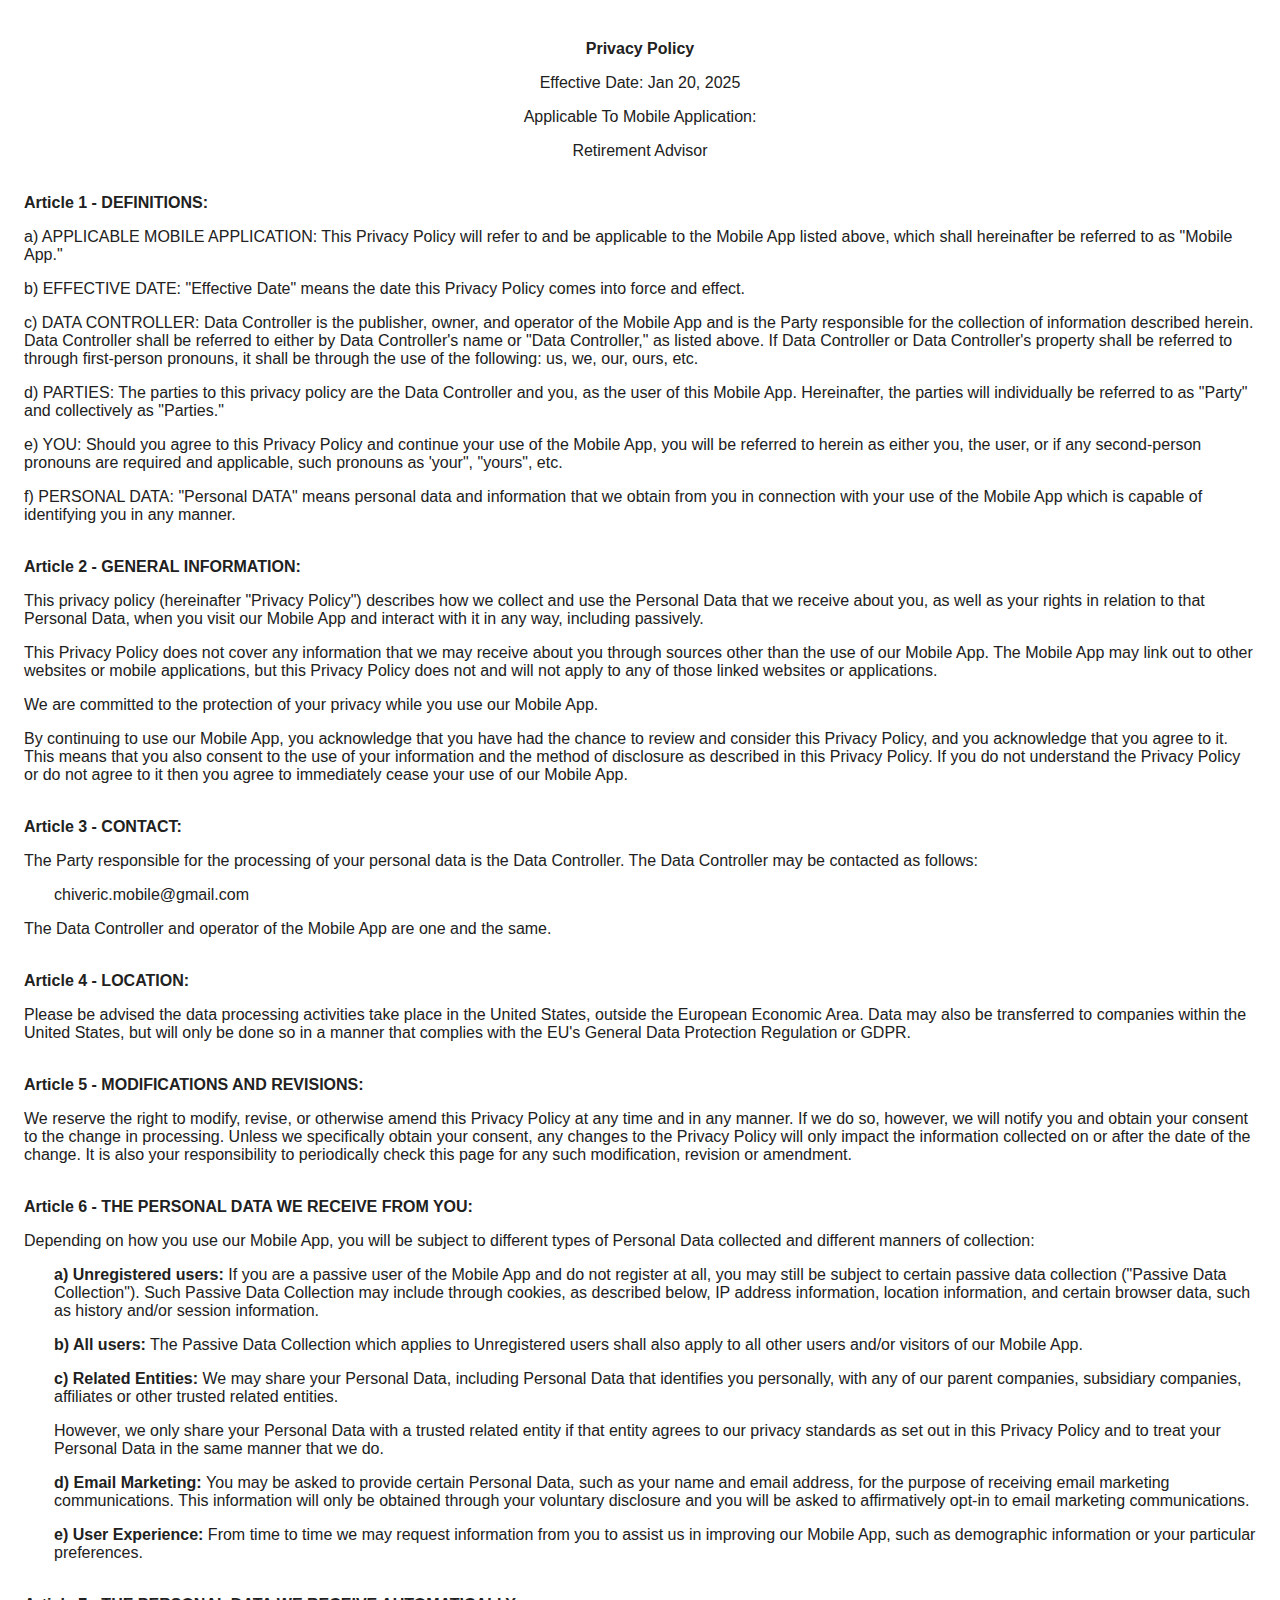
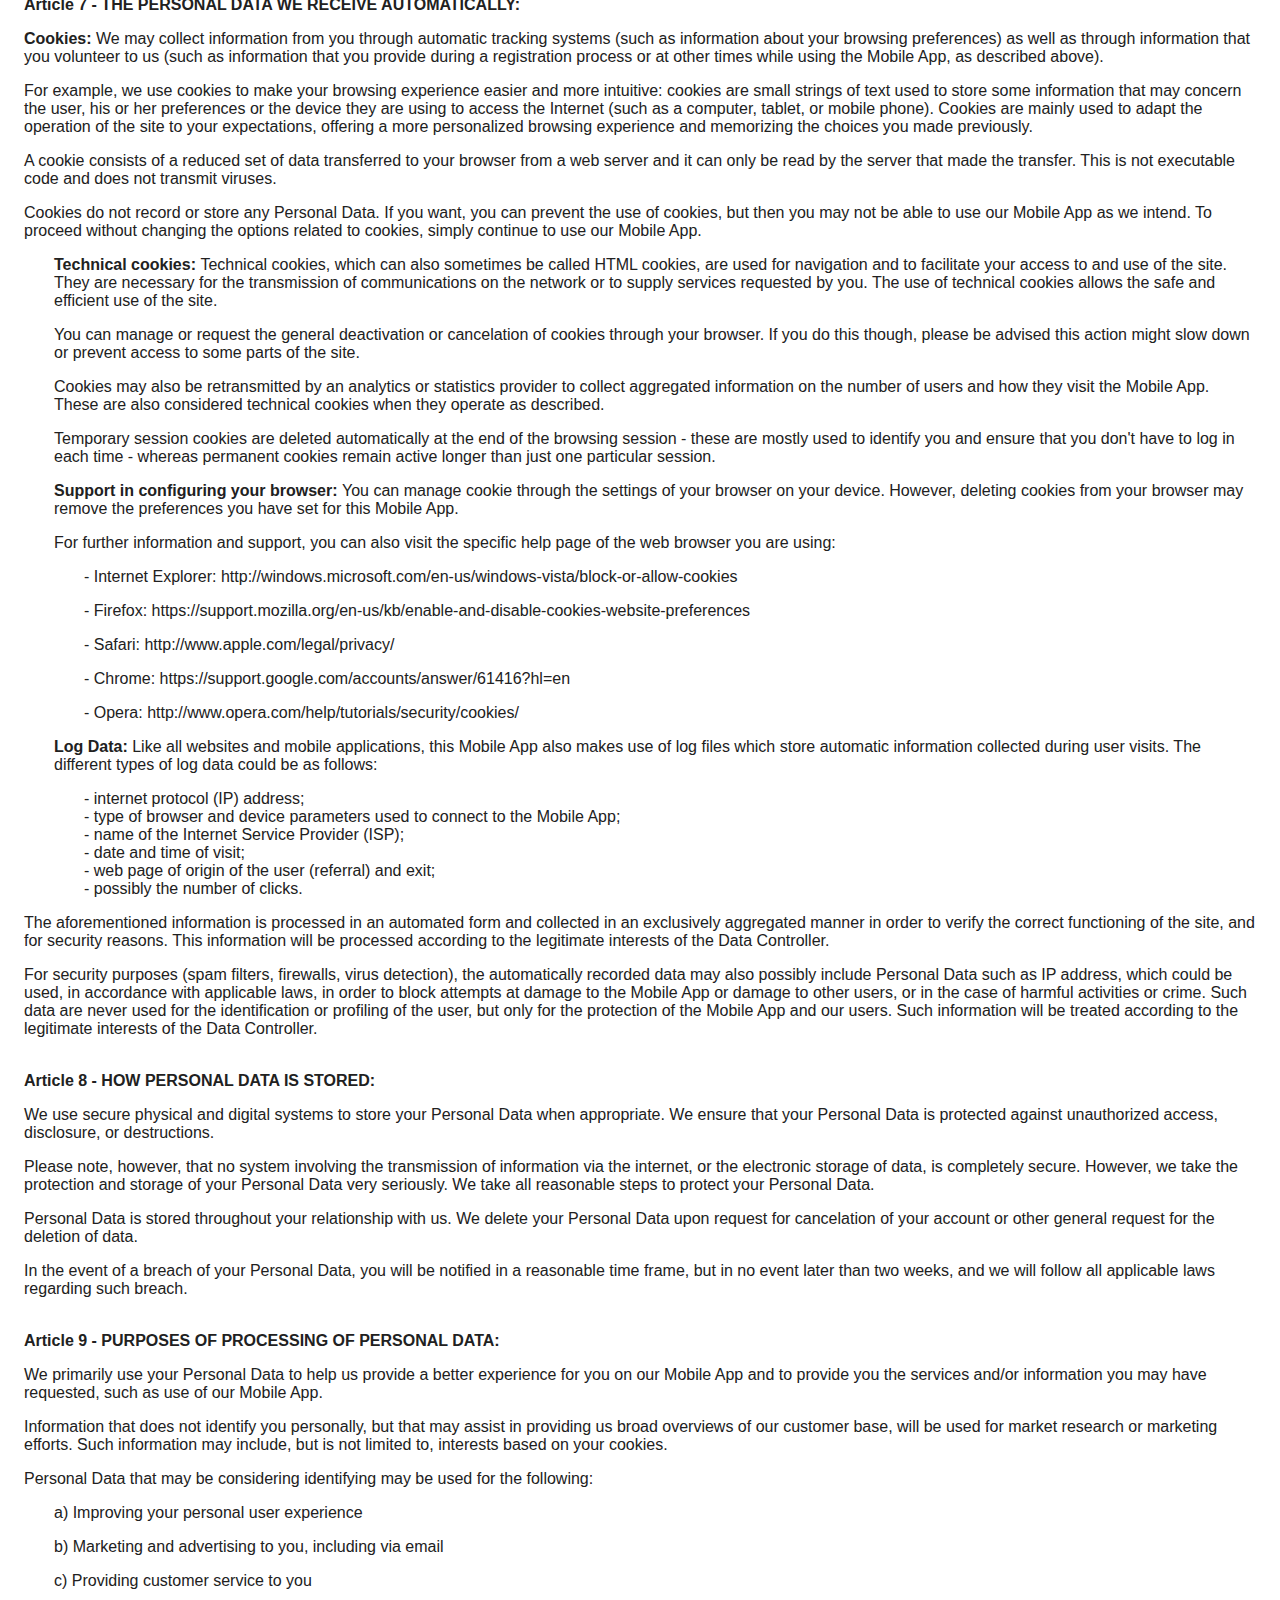
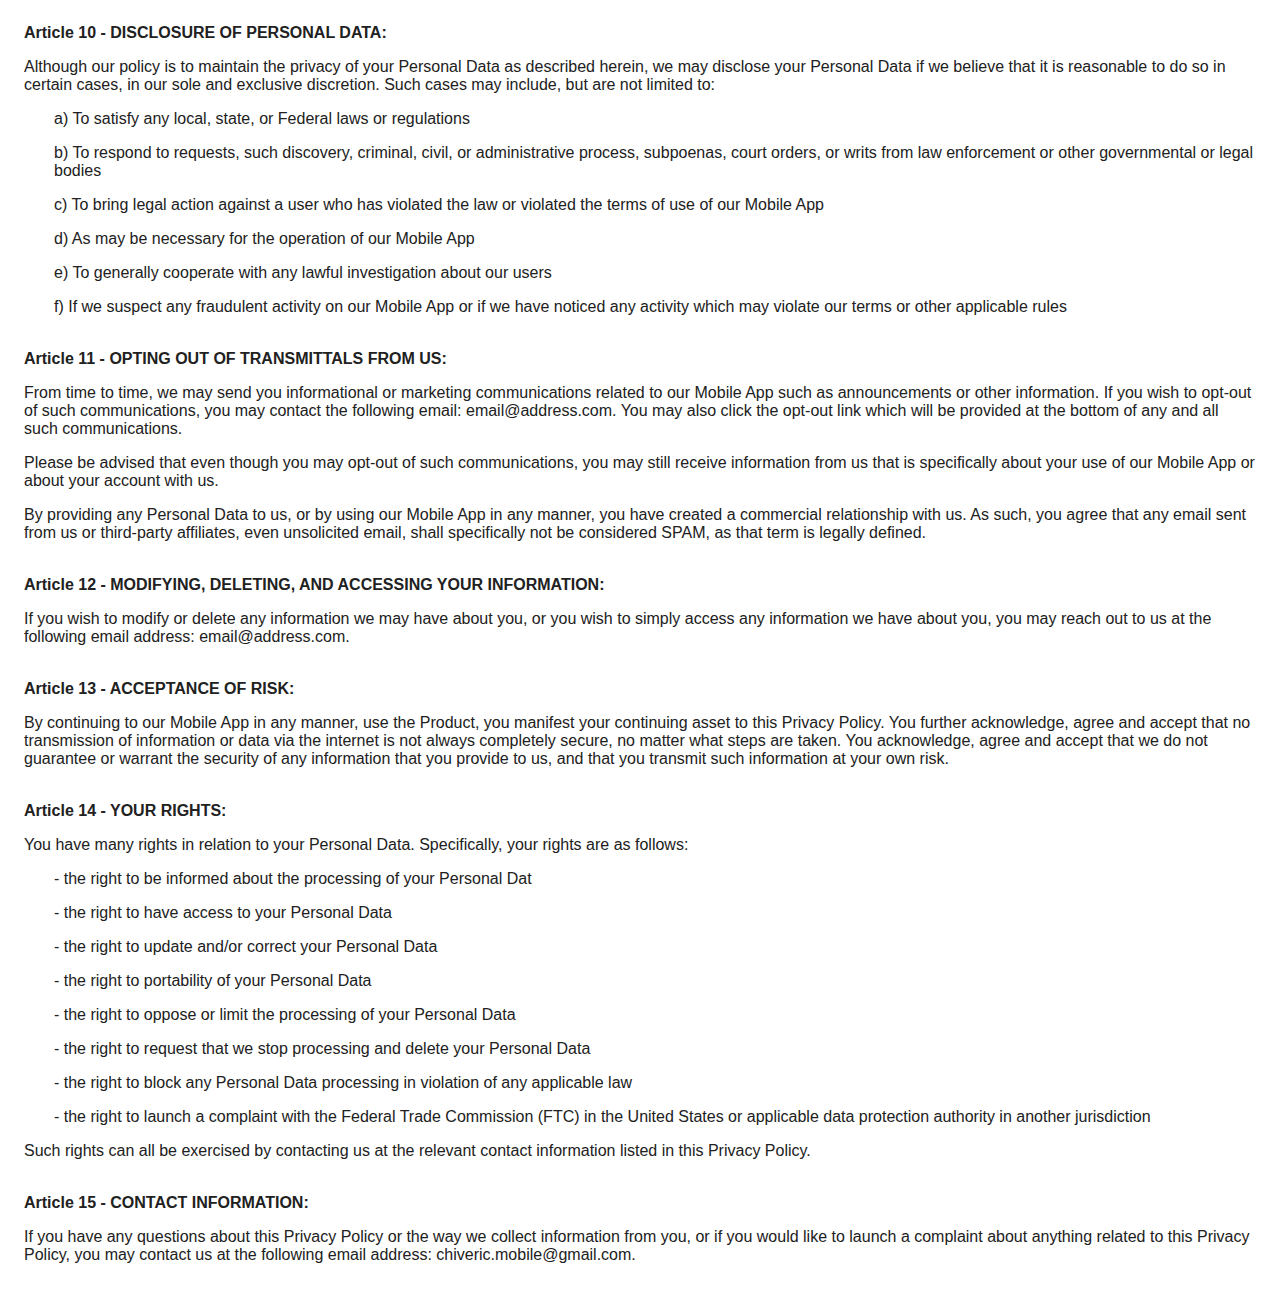
<file: retirement_advisor/privacy_policy.html>
<!DOCTYPE html>
<html lang="en" data-theme="light">

<head>
    <meta charset='utf-8'>
    <meta name='viewport' content='width=device-width'>
    <title>Privacy Policy</title>
    <style>
        html[data-theme='light'] {
          --background-color: white;
          --text-color: #212121;
        }
        html[data-theme='dark'] {
          --background-color: #212121;
          --text-color: white;
        }
        body {
          font-family: 'Helvetica Neue', Helvetica, Arial, sans-serif;
          padding: 1em;
          background: var(--background-color);
          color: var(--text-color);
        }
    </style>
    <script>
        function setMode(mode) {
          document.documentElement.setAttribute("data-theme", mode);
        }
    </script>
</head>

<body>
<p style="text-align: center;"><strong>Privacy Policy</strong></p>
<p style="text-align: center;">Effective Date: <span id="span_id_effective_date">Jan 20, 2025</span>
</p>
<p style="text-align: center;">Applicable To Mobile Application:</p>
<p style="text-align: center;"><span id="span_id_name_of_application">Retirement Advisor</span></p>

<p style="text-align: left;"><strong><br>Article 1 - DEFINITIONS:</strong></p>
<p style="text-align: left;">a) APPLICABLE MOBILE APPLICATION: This Privacy Policy will refer to and
    be applicable to the <span id="span_id_type">Mobile App</span> listed above, which shall
    hereinafter be referred to as "<span id="span_id_type">Mobile App</span>." </p>
<p style="text-align: left;">b) EFFECTIVE DATE: "Effective Date" means the date this Privacy Policy
    comes into force and effect.</p>
<p style="text-align: left;">c) DATA CONTROLLER: Data Controller is the publisher, owner, and
    operator of the <span id="span_id_type">Mobile App</span> and is the Party responsible for the
    collection of information described herein. Data Controller shall be referred to either by Data
    Controller's name or "Data Controller," as listed above. If Data Controller or Data Controller's
    property shall be referred to through first-person pronouns, it shall be through the use of the
    following: us, we, our, ours, etc.</p>
<p style="text-align: left;">d) PARTIES: The parties to this privacy policy are the Data Controller
    and you, as the user of this <span id="span_id_type">Mobile App</span>. Hereinafter, the parties
    will individually be referred to as "Party" and collectively as "Parties."</p>
<p style="text-align: left;">e) YOU: Should you agree to this Privacy Policy and continue your use
    of the <span id="span_id_type">Mobile App</span>, you will be referred to herein as either you,
    the user, or if any second-person pronouns are required and applicable, such pronouns as 'your",
    "yours", etc.</p>
<p style="text-align: left;">f) PERSONAL DATA: "Personal DATA" means personal data and information
    that we obtain from you in connection with your use of the <span
            id="span_id_type">Mobile App</span> which is capable of identifying you in any manner.
</p>

<p style="text-align: left;"><strong><br>Article 2 - GENERAL INFORMATION:</strong></p>
<p style="text-align: left;">This privacy policy (hereinafter "Privacy Policy") describes how we
    collect and use the Personal Data that we receive about you, as well as your rights in relation
    to that Personal Data, when you visit our <span id="span_id_type">Mobile App</span> and interact
    with it in any way, including passively.</p>
<p style="text-align: left;">This Privacy Policy does not cover any information that we may receive
    about you through sources other than the use of our <span id="span_id_type">Mobile App</span>.
    The <span id="span_id_type">Mobile App</span> may link out to other websites or mobile
    applications, but this Privacy Policy does not and will not apply to any of those linked
    websites or applications.</p>
<p style="text-align: left;">We are committed to the protection of your privacy while you use our
    <span id="span_id_type">Mobile App</span>.</p>
<p style="text-align: left;">By continuing to use our <span id="span_id_type">Mobile App</span>, you
    acknowledge that you have had the chance to review and consider this Privacy Policy, and you
    acknowledge that you agree to it. This means that you also consent to the use of your
    information and the method of disclosure as described in this Privacy Policy. If you do not
    understand the Privacy Policy or do not agree to it then you agree to immediately cease your use
    of our <span id="span_id_type">Mobile App</span>.</p>

<p><strong><br>Article 3 - </strong><strong>CONTACT: </strong></p>
<p>The Party responsible for the processing of your personal data is the Data Controller. The Data
    Controller may be contacted as follows:</p>
<p style="padding-left: 30px;"><span id="span_id_data_controller_contact_info">chiveric.mobile@gmail.com</span>
</p>
<p>The Data Controller and operator of the <span id="span_id_type">Mobile App</span> are one and the
    same.</p>

<p><strong><br>Article 4 - LOCATION:</strong></p>
<p>Please be advised the data processing activities take place in the United States, outside the
    European Economic Area. Data may also be transferred to companies within the United States, but
    will only be done so in a manner that complies with the EU's General Data Protection Regulation
    or GDPR.</p>

<p style="text-align: left;"><strong><br>Article 5 - MODIFICATIONS AND REVISIONS:</strong></p>
<p style="text-align: left;">We reserve the right to modify, revise, or otherwise amend this Privacy
    Policy at any time and in any manner. If we do so, however, we will notify you and obtain your
    consent to the change in processing. Unless we specifically obtain your consent, any changes to
    the Privacy Policy will only impact the information collected on or after the date of the
    change. It is also your responsibility to periodically check this page for any such
    modification, revision or amendment.</p>

<p style="text-align: left;"><strong><br>Article 6 - THE PERSONAL DATA WE RECEIVE FROM YOU:</strong>
</p>
<p style="text-align: left;">Depending on how you use our <span id="span_id_type">Mobile App</span>,
    you will be subject to different types of Personal Data collected and different manners of
    collection:</p>

<p style="text-align: left; padding-left: 30px;"><strong>a</strong><strong>)</strong><strong>
    Unregistered users:</strong> If you are a passive user of the <span
        id="span_id_type">Mobile App</span> and do not register at all, you may still be subject to
    certain passive data collection ("Passive Data Collection"). Such Passive Data Collection may
    include through cookies, as described below, IP address information, location information, and
    certain browser data, such as history and/or session information.</p>
<p style="text-align: left; padding-left: 30px;"><strong>b</strong><strong>)</strong><strong> All
    users:</strong> The Passive Data Collection which applies to Unregistered users shall also apply
    to all other users and/or visitors of our <span id="span_id_type">Mobile App</span>.</p>

<p style="padding-left: 30px;"><strong>c</strong><strong>)</strong><strong> Related
    Entities:</strong> We may share your Personal Data, including Personal Data that identifies you
    personally, with any of our parent companies, subsidiary companies, affiliates or other trusted
    related entities.</p>
<p style="padding-left: 30px;">However, we only share your Personal Data with a trusted related
    entity if that entity agrees to our privacy standards as set out in this Privacy Policy and to
    treat your Personal Data in the same manner that we do.</p>
<p style="text-align: left; padding-left: 30px;"><strong>d</strong><strong>)</strong><strong> Email
    Marketing: </strong>You may be asked to provide certain Personal Data, such as your name and
    email address, for the purpose of receiving email marketing communications. This information
    will only be obtained through your voluntary disclosure and you will be asked to affirmatively
    opt-in to email marketing communications.</p>
<p style="text-align: left; padding-left: 30px;"><strong>e</strong><strong>)</strong><strong> User
    Experience: </strong>From time to time we may request information from you to assist us in
    improving our <span id="span_id_type">Mobile App</span>, such as demographic information or your
    particular preferences.</p>

<p><strong><br>Article 7 - THE PERSONAL DATA WE RECEIVE AUTOMATICALLY:</strong></p>
<p><strong>Cookies:</strong> We may collect information from you through automatic tracking systems
    (such as information about your browsing preferences) as well as through information that you
    volunteer to us (such as information that you provide during a registration process or at other
    times while using the <span id="span_id_type">Mobile App</span>, as described above).</p>
<p>For example, we use cookies to make your browsing experience easier and more intuitive: cookies
    are small strings of text used to store some information that may concern the user, his or her
    preferences or the device they are using to access the Internet (such as a computer, tablet, or
    mobile phone). Cookies are mainly used to adapt the operation of the site to your expectations,
    offering a more personalized browsing experience and memorizing the choices you made
    previously.</p>
<p>A cookie consists of a reduced set of data transferred to your browser from a web server and it
    can only be read by the server that made the transfer. This is not executable code and does not
    transmit viruses.</p>
<p>Cookies do not record or store any Personal Data. If you want, you can prevent the use of
    cookies, but then you may not be able to use our <span id="span_id_type">Mobile App</span> as we
    intend. To proceed without changing the options related to cookies, simply continue to use our
    <span id="span_id_type">Mobile App</span>.</p>
<p style="padding-left: 30px;"><strong>Technical cookies: </strong>Technical cookies, which can also
    sometimes be called HTML cookies, are used for navigation and to facilitate your access to and
    use of the site. They are necessary for the transmission of communications on the network or to
    supply services requested by you. The use of technical cookies allows the safe and efficient use
    of the site.</p>
<p style="padding-left: 30px;">You can manage or request the general deactivation or cancelation of
    cookies through your browser. If you do this though, please be advised this action might slow
    down or prevent access to some parts of the site.</p>
<p style="padding-left: 30px;">Cookies may also be retransmitted by an analytics or statistics
    provider to collect aggregated information on the number of users and how they visit the <span
            id="span_id_type">Mobile App</span>. These are also considered technical cookies when
    they operate as described.</p>
<p style="padding-left: 30px;">Temporary session cookies are deleted automatically at the end of the
    browsing session - these are mostly used to identify you and ensure that you don't have to log
    in each time - whereas permanent cookies remain active longer than just one particular
    session.</p>

<p style="padding-left: 30px;"><strong>Support in configuring your browser: </strong>You can manage
    cookie through the settings of your browser on your device. However, deleting cookies from your
    browser may remove the preferences you have set for this <span
            id="span_id_type">Mobile App</span>.</p>
<p style="padding-left: 30px;">For further information and support, you can also visit the specific
    help page of the web browser you are using:</p>
<p style="padding-left: 60px;">- Internet Explorer:
    http://windows.microsoft.com/en-us/windows-vista/block-or-allow-cookies</p>
<p style="padding-left: 60px;">- Firefox:
    https://support.mozilla.org/en-us/kb/enable-and-disable-cookies-website-preferences</p>
<p style="padding-left: 60px;">- Safari: http://www.apple.com/legal/privacy/</p>
<p style="padding-left: 60px;">- Chrome: https://support.google.com/accounts/answer/61416?hl=en</p>
<p style="padding-left: 60px;">- Opera: http://www.opera.com/help/tutorials/security/cookies/</p>
<p style="padding-left: 30px;"><strong>Log Data: </strong>Like all websites and mobile applications,
    this <span id="span_id_type">Mobile App</span> also makes use of log files which store automatic
    information collected during user visits. The different types of log data could be as follows:
</p>
<p style="padding-left: 60px;">- internet protocol (IP) address;<br>- type of browser and device
    parameters used to connect to the <span id="span_id_type">Mobile App</span>;<br>- name of the
    Internet Service Provider (ISP);<br>- date and time of visit;<br>- web page of origin of the
    user (referral) and exit;<br>- possibly the number of clicks.</p>
<p>The aforementioned information is processed in an automated form and collected in an exclusively
    aggregated manner in order to verify the correct functioning of the site, and for security
    reasons. This information will be processed according to the legitimate interests of the Data
    Controller.</p>
<p>For security purposes (spam filters, firewalls, virus detection), the automatically recorded data
    may also possibly include Personal Data such as IP address, which could be used, in accordance
    with applicable laws, in order to block attempts at damage to the <span id="span_id_type">Mobile App</span>
    or damage to other users, or in the case of harmful activities or crime. Such data are never
    used for the identification or profiling of the user, but only for the protection of the <span
            id="span_id_type">Mobile App</span> and our users. Such information will be treated
    according to the legitimate interests of the Data Controller.</p>

<p><strong><br>Article 8 - HOW PERSONAL DATA IS STORED:</strong></p>
<p>We use secure physical and digital systems to store your Personal Data when appropriate. We
    ensure that your Personal Data is protected against unauthorized access, disclosure, or
    destructions.</p>
<p>Please note, however, that no system involving the transmission of information via the internet,
    or the electronic storage of data, is completely secure. However, we take the protection and
    storage of your Personal Data very seriously. We take all reasonable steps to protect your
    Personal Data.</p>

<p>Personal Data is stored throughout your relationship with us. We delete your Personal Data upon
    request for cancelation of your account or other general request for the deletion of data.</p>
<p>In the event of a breach of your Personal Data, you will be notified in a reasonable time frame,
    but in no event later than two weeks, and we will follow all applicable laws regarding such
    breach.</p>

<p><strong><br>Article 9 - PURPOSES OF PROCESSING OF PERSONAL DATA:</strong></p>
<p>We primarily use your Personal Data to help us provide a better experience for you on our <span
        id="span_id_type">Mobile App</span> and to provide you the services and/or information you
    may have requested, such as use of our <span id="span_id_type">Mobile App</span>.</p>
<p>Information that does not identify you personally, but that may assist in providing us broad
    overviews of our customer base, will be used for market research or marketing efforts. Such
    information may include, but is not limited to, interests based on your cookies.</p>
<p>Personal Data that may be considering identifying may be used for the following:</p>
<p style="padding-left: 30px;">a) Improving your personal user experience</p>

<p style="padding-left: 30px;">b) Marketing and advertising to you, including via email</p>

<p style="padding-left: 30px;">c) Providing customer service to you</p>


<p><strong><br>Article 10 - DISCLOSURE OF PERSONAL DATA:</strong></p>
<p>Although our policy is to maintain the privacy of your Personal Data as described herein, we may
    disclose your Personal Data if we believe that it is reasonable to do so in certain cases, in
    our sole and exclusive discretion. Such cases may include, but are not limited to:</p>
<p style="padding-left: 30px;">a) To satisfy any local, state, or Federal laws or regulations</p>
<p style="padding-left: 30px;">b) To respond to requests, such discovery, criminal, civil, or
    administrative process, subpoenas, court orders, or writs from law enforcement or other
    governmental or legal bodies</p>
<p style="padding-left: 30px;">c) To bring legal action against a user who has violated the law or
    violated the terms of use of our <span id="span_id_type">Mobile App</span></p>
<p style="padding-left: 30px;">d) As may be necessary for the operation of our <span
        id="span_id_type">Mobile App</span></p>
<p style="padding-left: 30px;">e) To generally cooperate with any lawful investigation about our
    users</p>
<p style="padding-left: 30px;">f) If we suspect any fraudulent activity on our <span
        id="span_id_type">Mobile App</span> or if we have noticed any activity which may violate our
    terms or other applicable rules</p>


<p><strong><br>Article 11 - OPTING OUT OF TRANSMITTALS FROM US:</strong></p>
<p>From time to time, we may send you informational or marketing communications related to our <span
        id="span_id_type">Mobile App</span> such as announcements or other information. If you wish
    to opt-out of such communications, you may contact the following email: <span
            id="span_id_email_address_for_opt_out">email@address.com</span>. You may also click the
    opt-out link which will be provided at the bottom of any and all such communications.</p>
<p>Please be advised that even though you may opt-out of such communications, you may still receive
    information from us that is specifically about your use of our <span id="span_id_type">Mobile App</span>
    or about your account with us.</p>
<p>By providing any Personal Data to us, or by using our <span id="span_id_type">Mobile App</span>
    in any manner, you have created a commercial relationship with us. As such, you agree that any
    email sent from us or third-party affiliates, even unsolicited email, shall specifically not be
    considered SPAM, as that term is legally defined.</p>
<p><strong><br>Article 12 - MODIFYING, DELETING, AND ACCESSING YOUR INFORMATION:</strong></p>


<p>If you wish to modify or delete any information we may have about you, or you wish to simply
    access any information we have about you, you may reach out to us at the following email
    address: <span id="span_id_email_address_for_customer_modification" class="encours">email@address.com</span>.
</p>
<p><strong><br>Article 13 - <span>ACCEPTANCE OF RISK:</span></strong></p>
<p><span>By continuing to our <span id="span_id_type">Mobile App</span> in any manner, use the Product, you manifest your continuing asset to this Privacy Policy. You further acknowledge, agree and accept that no transmission of information or data via the internet is not always completely secure, no matter what steps are taken. You acknowledge, agree and accept that we do not guarantee or warrant the security of any information that you provide to us, and that you transmit such information at your own risk.</span>
</p>
<p><strong><br>Article 14 - YOUR RIGHTS:</strong></p>
<p>You have many rights in relation to your Personal Data. Specifically, your rights are as
    follows:</p>
<p style="padding-left: 30px;">- the right to be informed about the processing of your Personal
    Dat</p>
<p style="padding-left: 30px;">- the right to have access to your Personal Data</p>
<p style="padding-left: 30px;">- the right to update and/or correct your Personal Data</p>
<p style="padding-left: 30px;">- the right to portability of your Personal Data</p>
<p style="padding-left: 30px;">- the right to oppose or limit the processing of your Personal
    Data</p>
<p style="padding-left: 30px;">- the right to request that we stop processing and delete your
    Personal Data</p>
<p style="padding-left: 30px;">- the right to block any Personal Data processing in violation of any
    applicable law</p>
<p style="padding-left: 30px;">- the right to launch a complaint with the Federal Trade Commission
    (FTC) in the United States or applicable data protection authority in another jurisdiction</p>
<p>Such rights can all be exercised by contacting us at the relevant contact information listed in
    this Privacy Policy.</p>
<p><strong><br>Article 15 - CONTACT INFORMATION:</strong></p>
<p style="text-align: left;">If you have any questions about this Privacy Policy or the way we
    collect information from you, or if you would like to launch a complaint about anything related
    to this Privacy Policy, you may contact us at the following email address: <span
            id="span_id_customer_service_email_address">chiveric.mobile@gmail.com</span>.</p>
</body>

</html>
</file>
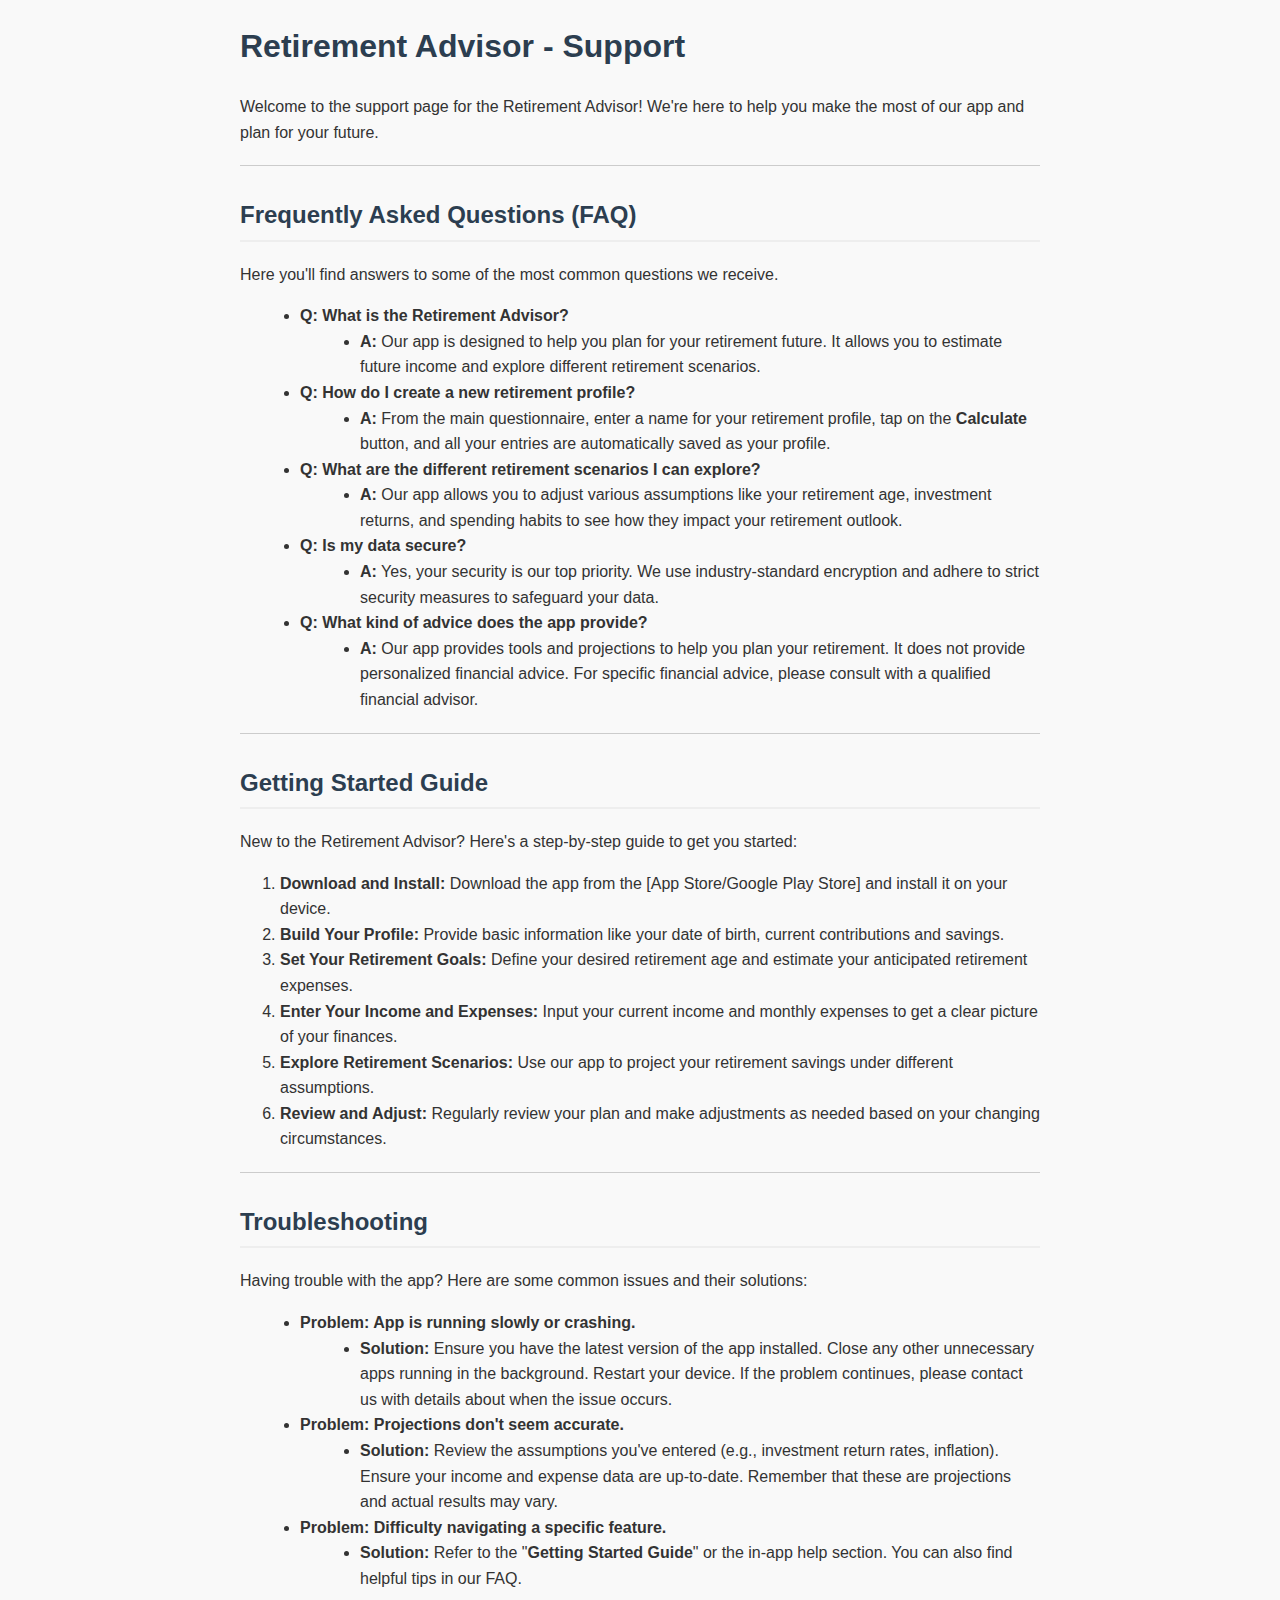
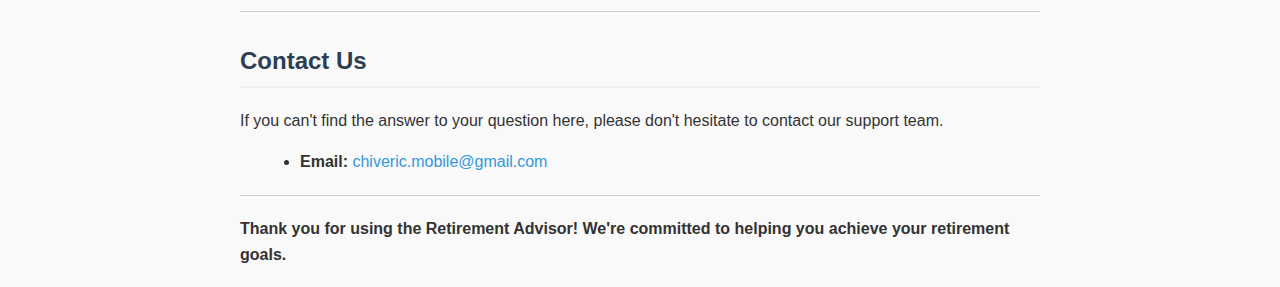
<file: retirement_advisor/support.html>
<!DOCTYPE html>
<html lang="en">
<head>
    <meta charset="UTF-8">
    <meta name="viewport" content="width=device-width, initial-scale=1.0">
    <title>Retirement Advisor - Support</title>
    <style>
        body {
            font-family: Arial, sans-serif;
            line-height: 1.6;
            color: #333;
            max-width: 800px;
            margin: 20px auto;
            padding: 0 15px;
            background-color: #f9f9f9;
        }
        h1, h2 {
            color: #2c3e50;
        }
        h2 {
            border-bottom: 2px solid #eee;
            padding-bottom: 5px;
            margin-top: 30px;
        }
        ul {
            list-style-type: disc;
            margin-left: 20px;
        }
        strong {
            font-weight: bold;
        }
        a {
            color: #3498db;
            text-decoration: none;
        }
        a:hover {
            text-decoration: underline;
        }
        hr {
            border: 0;
            height: 1px;
            background: #ccc;
            margin: 20px 0;
        }
    </style>
</head>
<body>

<h1>Retirement Advisor - Support</h1>

<p>Welcome to the support page for the Retirement Advisor! We're here to help you make the most of our app and plan for your future.</p>

<hr>

<h2>Frequently Asked Questions (FAQ)</h2>

<p>Here you'll find answers to some of the most common questions we receive.</p>

<ul>
    <li><strong>Q: What is the Retirement Advisor?</strong>
        <ul>
            <li><strong>A:</strong> Our app is designed to help you plan for your retirement future. It allows you to estimate future income and explore different retirement scenarios.</li>
        </ul>
    </li>
    <li><strong>Q: How do I create a new retirement profile?</strong>
        <ul>
            <li><strong>A:</strong> From the main questionnaire, enter a name for your retirement profile, tap on the <strong>Calculate</strong> button, and all your entries are automatically saved as your profile.</li>
        </ul>
    </li>
    <li><strong>Q: What are the different retirement scenarios I can explore?</strong>
        <ul>
            <li><strong>A:</strong> Our app allows you to adjust various assumptions like your retirement age, investment returns, and spending habits to see how they impact your retirement outlook.</li>
        </ul>
    </li>
    <li><strong>Q: Is my data secure?</strong>
        <ul>
            <li><strong>A:</strong> Yes, your security is our top priority. We use industry-standard encryption and adhere to strict security measures to safeguard your data.</li>
        </ul>
    </li>
    <li><strong>Q: What kind of advice does the app provide?</strong>
        <ul>
            <li><strong>A:</strong> Our app provides tools and projections to help you plan your retirement. It does not provide personalized financial advice. For specific financial advice, please consult with a qualified financial advisor.</li>
        </ul>
    </li>
</ul>

<hr>

<h2>Getting Started Guide</h2>

<p>New to the Retirement Advisor? Here's a step-by-step guide to get you started:</p>

<ol>
    <li><strong>Download and Install:</strong> Download the app from the [App Store/Google Play Store] and install it on your device.</li>
    <li><strong>Build Your Profile:</strong> Provide basic information like your date of birth, current contributions and savings.</li>
    <li><strong>Set Your Retirement Goals:</strong> Define your desired retirement age and estimate your anticipated retirement expenses.</li>
    <li><strong>Enter Your Income and Expenses:</strong> Input your current income and monthly expenses to get a clear picture of your finances.</li>
    <li><strong>Explore Retirement Scenarios:</strong> Use our app to project your retirement savings under different assumptions.</li>
    <li><strong>Review and Adjust:</strong> Regularly review your plan and make adjustments as needed based on your changing circumstances.</li>
</ol>

<hr>

<h2>Troubleshooting</h2>

<p>Having trouble with the app? Here are some common issues and their solutions:</p>

<ul>
    <li><strong>Problem: App is running slowly or crashing.</strong>
        <ul>
            <li><strong>Solution:</strong> Ensure you have the latest version of the app installed. Close any other unnecessary apps running in the background. Restart your device. If the problem continues, please contact us with details about when the issue occurs.</li>
        </ul>
    </li>
    <li><strong>Problem: Projections don't seem accurate.</strong>
        <ul>
            <li><strong>Solution:</strong> Review the assumptions you've entered (e.g., investment return rates, inflation). Ensure your income and expense data are up-to-date. Remember that these are projections and actual results may vary.</li>
        </ul>
    </li>
    <li><strong>Problem: Difficulty navigating a specific feature.</strong>
        <ul>
            <li><strong>Solution:</strong> Refer to the "<strong>Getting Started Guide</strong>" or the in-app help section. You can also find helpful tips in our FAQ.</li>
        </ul>
    </li>
</ul>

<hr>

<h2>Contact Us</h2>

<p>If you can't find the answer to your question here, please don't hesitate to contact our support team.</p>

<ul>
    <li><strong>Email:</strong> <a href="mailto:chiveric.mobile@gmail.com">chiveric.mobile@gmail.com</a></li>
</ul>

<hr>

<p><strong>Thank you for using the Retirement Advisor! We're committed to helping you achieve your retirement goals.</strong></p>

</body>
</html>
</file>
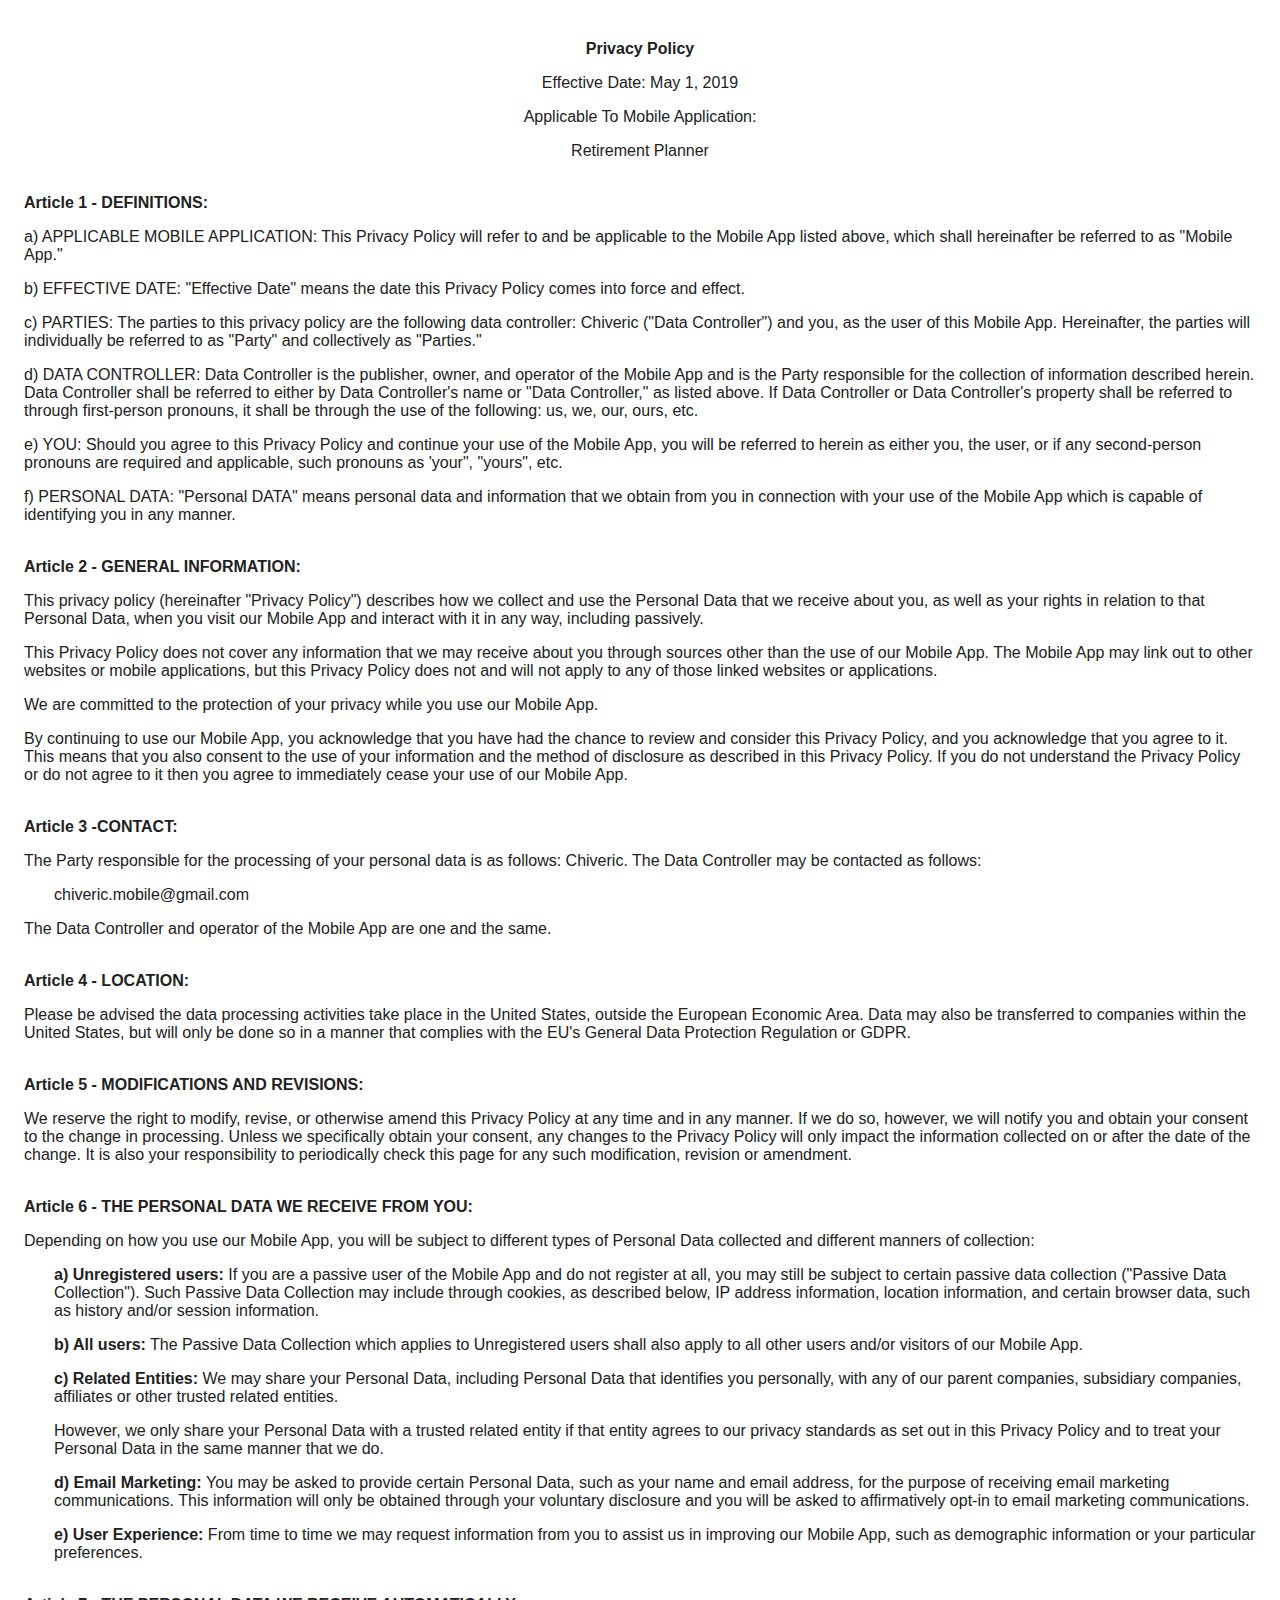
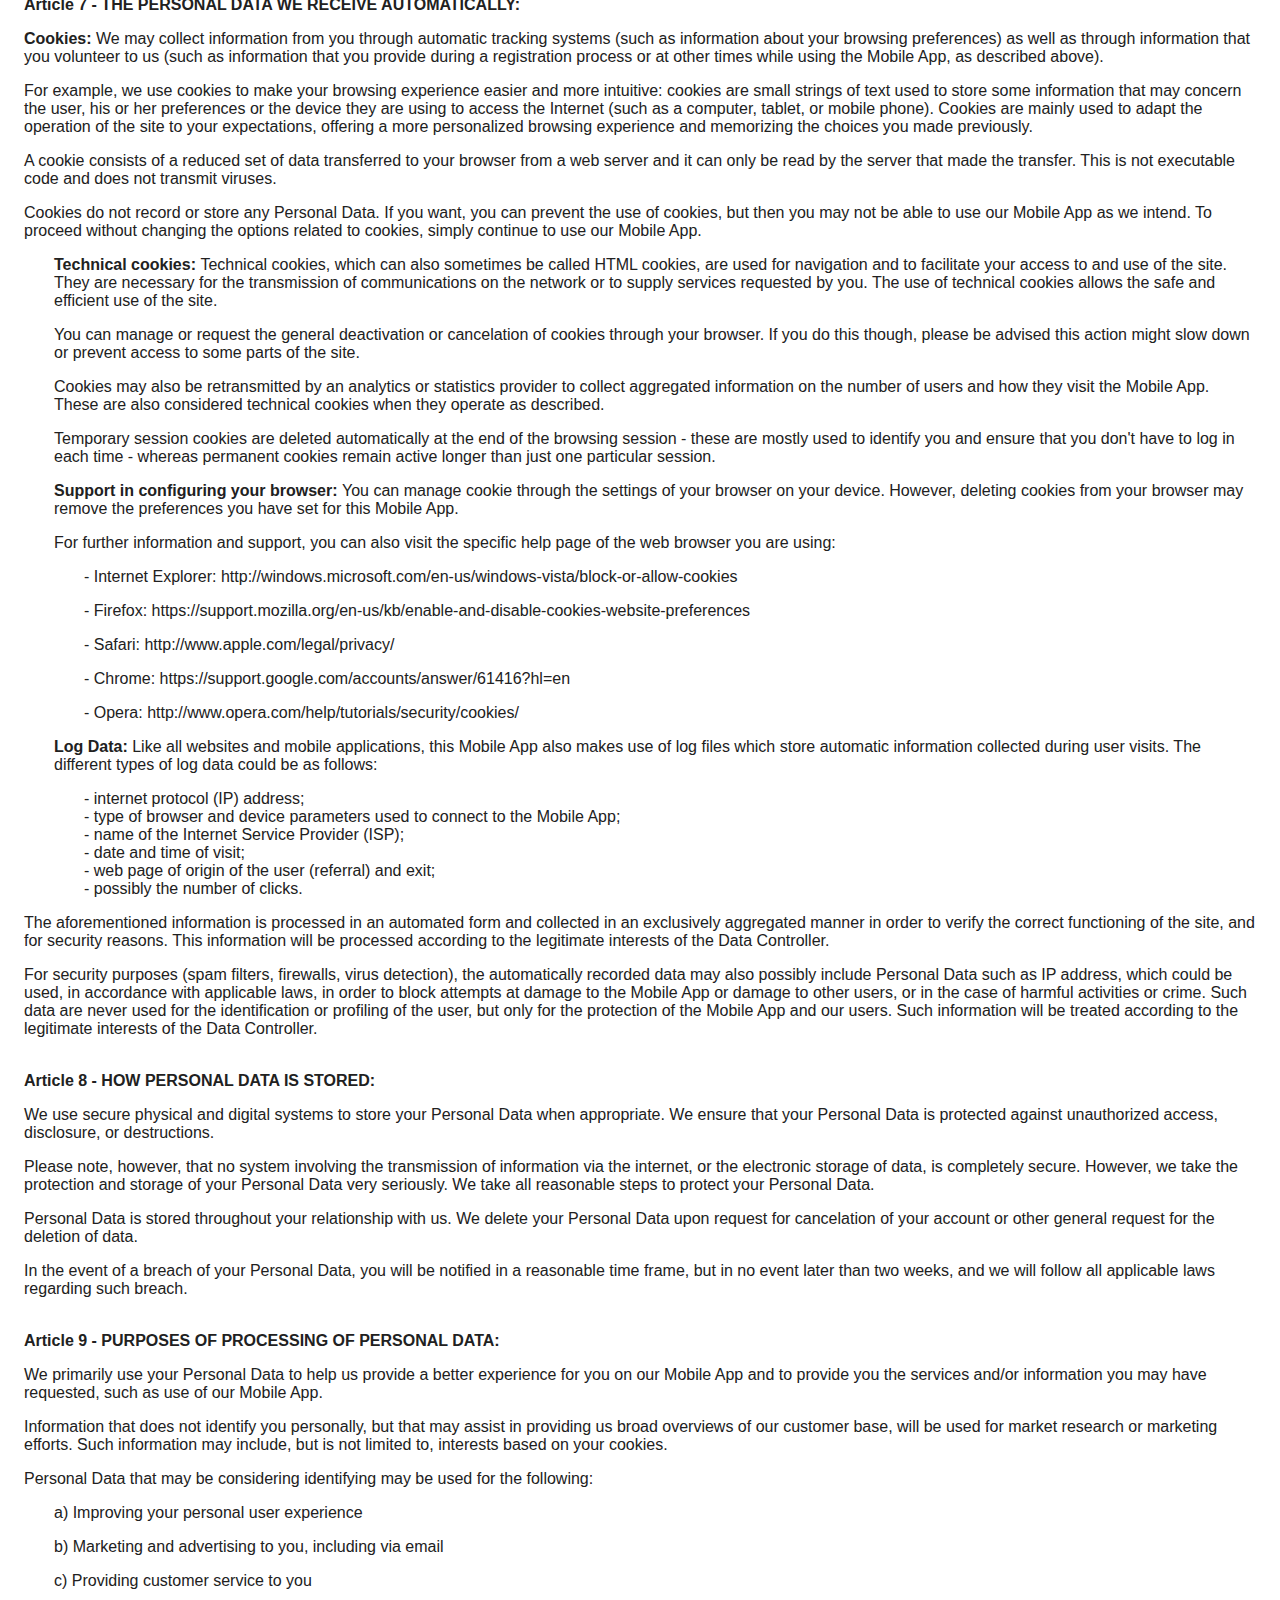
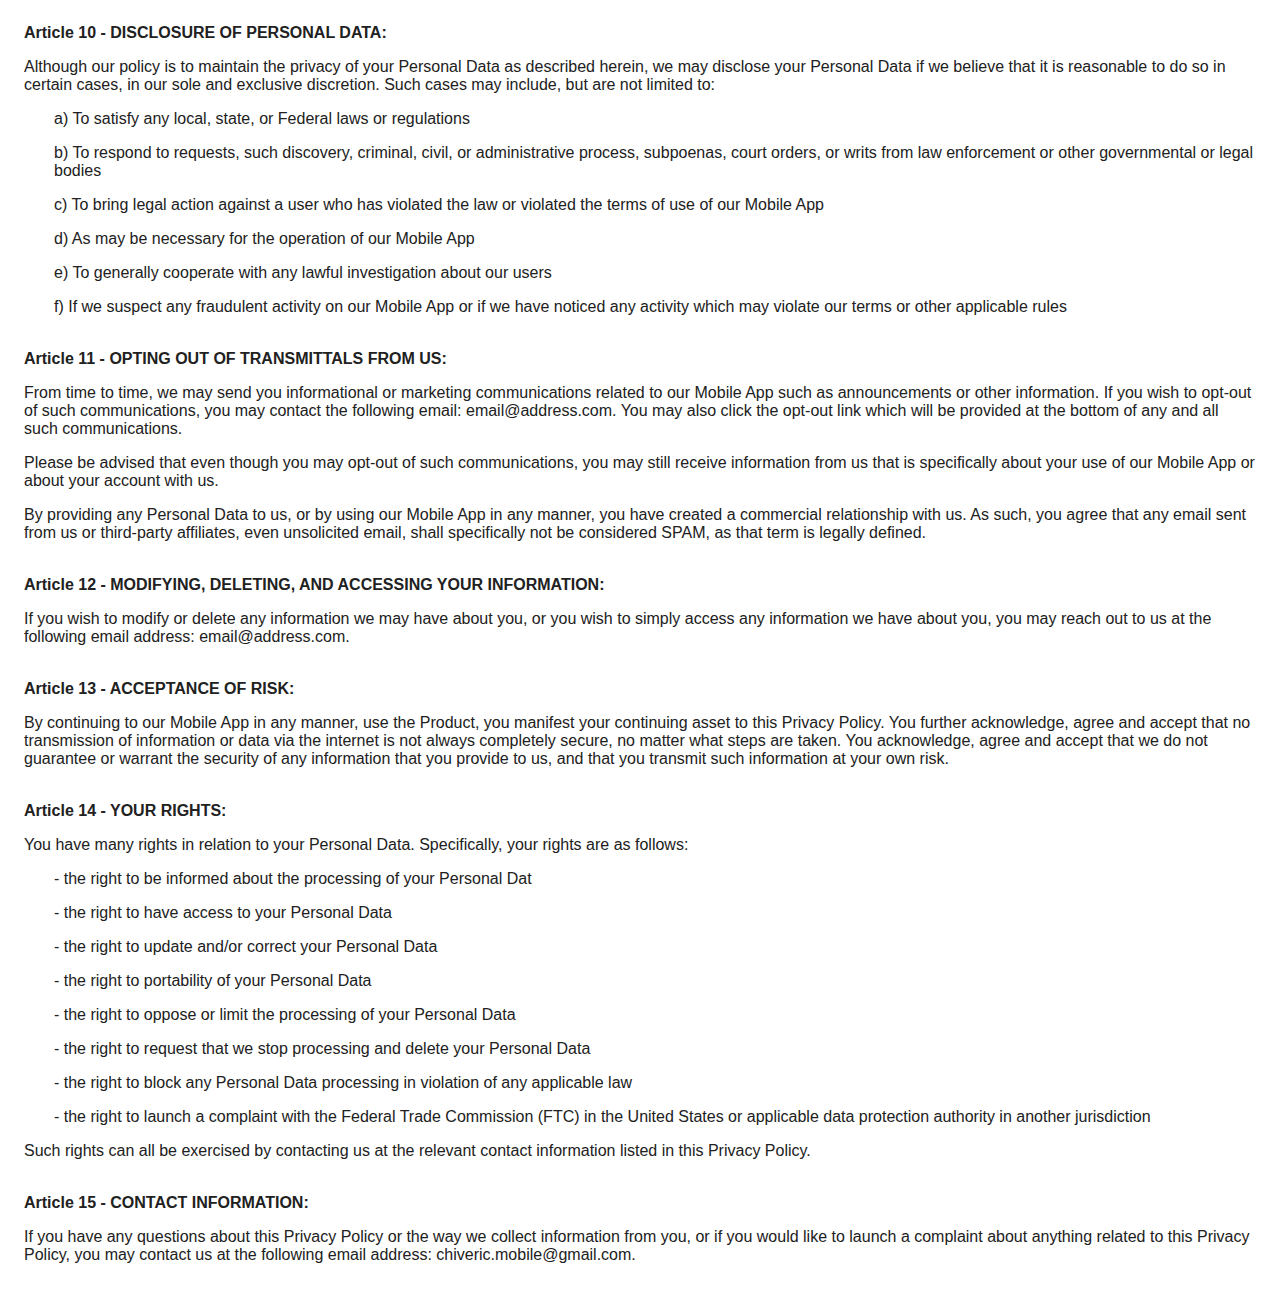
<file: retirement_planner/privacy_policy.html>
<!DOCTYPE html>
<html data-theme="light">

<head>
    <meta charset='utf-8'>
    <meta name='viewport' content='width=device-width'>
    <title>Privacy Policy</title>
    <style>
    html[data-theme='light'] {
      --background-color: white;
      --text-color: #212121;
    }
    html[data-theme='dark'] {
      --background-color: #212121;
      --text-color: white;
    }
    body {
      font-family: 'Helvetica Neue', Helvetica, Arial, sans-serif;
      padding: 1em;
      background: var(--background-color);
      color: var(--text-color);
    }
  </style>
    <script>
    function setMode(mode) {
      document.documentElement.setAttribute("data-theme", mode);
    }
  </script>
</head>

<body>
<p style="text-align: center;"><strong>Privacy Policy</strong></p>
<p style="text-align: center;">Effective Date: <span id="span_id_effective_date">May 1, 2019</span></p>
<p style="text-align: center;">Applicable To Mobile Application:</p>
<p style="text-align: center;"><span id="span_id_name_of_application">Retirement Planner</span></p>
<p style="text-align: left;"><strong><br>Article 1 - DEFINITIONS:</strong></p>
<p style="text-align: left;">a) APPLICABLE  MOBILE APPLICATION: This Privacy Policy will refer to and be applicable to the <span id="span_id_type">Mobile App</span> listed above, which shall hereinafter be referred to as "<span id="span_id_type">Mobile App</span>." </p>
<p style="text-align: left;">b) EFFECTIVE DATE: "Effective Date" means the date this Privacy Policy comes into force and effect.</p>
<p style="text-align: left;">c) PARTIES: The parties to this privacy policy are the following data controller: <span id="span_id_data_controller_name">Chiveric</span> ("Data Controller") and you, as the user of this <span id="span_id_type">Mobile App</span>. Hereinafter, the parties will individually be referred to as "Party" and collectively as "Parties."</p>
<p style="text-align: left;">d) DATA CONTROLLER: Data Controller is the publisher, owner, and operator of the <span id="span_id_type">Mobile App</span> and is the Party responsible for the collection of information described herein. Data Controller shall be referred to either by Data Controller's name or "Data Controller," as listed above. If Data Controller or Data Controller's property shall be referred to through first-person pronouns, it shall be through the use of the following: us, we, our, ours, etc.</p>

<p style="text-align: left;">e) YOU: Should you agree to this Privacy Policy and continue your use of the <span id="span_id_type">Mobile App</span>, you will be referred to herein as either you, the user, or if any second-person pronouns are required and applicable, such pronouns as 'your", "yours", etc.</p>



<p style="text-align: left;">f) PERSONAL DATA: "Personal DATA" means personal data and information that we obtain from you in connection with your use of the <span id="span_id_type">Mobile App</span> which is capable of identifying you in any manner.</p>
<p style="text-align: left;"><strong><br>Article 2 - GENERAL INFORMATION:</strong></p>
<p style="text-align: left;">This privacy policy (hereinafter "Privacy Policy") describes how we collect and use the Personal Data that we receive about you, as well as your rights in relation to that Personal Data, when you visit our <span id="span_id_type">Mobile App</span>    and interact with it in any way, including passively.</p>
<p style="text-align: left;">This Privacy Policy does not cover any information that we may receive about you through sources other than the use of our <span id="span_id_type">Mobile App</span>. The <span id="span_id_type">Mobile App</span> may link out to other websites or mobile applications, but this Privacy Policy does not and will not apply to any of those linked websites or applications.</p>
<p style="text-align: left;">We are committed to the protection of your privacy while you use our <span id="span_id_type">Mobile App</span>.</p>
<p style="text-align: left;">By continuing to use our <span id="span_id_type">Mobile App</span>, you acknowledge that you have had the chance to review and consider this Privacy Policy, and you acknowledge that you agree to it. This means that you also consent to the use of your information and the method of disclosure as described in this Privacy Policy. If you do not understand the Privacy Policy or do not agree to it then you agree to immediately cease your use of our <span id="span_id_type">Mobile App</span>.</p>
<p><strong><br>Article 3 -</strong><strong>CONTACT:  </strong></p>
<p>The Party responsible for the processing of your personal data is as follows: <span id="span_id_data_controller_name">Chiveric</span>. The Data Controller may be contacted as follows:</p>
<p style="padding-left: 30px;"><span id="span_id_data_controller_contact_info">chiveric.mobile@gmail.com</span></p>
<p>The Data Controller and operator of the <span id="span_id_type">Mobile App</span> are one and the same.</p>


<p><strong><br>Article 4 - LOCATION:</strong></p>
<p>Please be advised the data processing activities take place in the United States, outside the European Economic Area. Data may also be transferred to companies within the United States, but will only be done so in a manner that complies with the EU's General Data Protection Regulation or GDPR.</p>
<p style="text-align: left;"><strong><br>Article 5 - MODIFICATIONS AND REVISIONS:</strong></p>
<p style="text-align: left;">We reserve the right to modify, revise, or otherwise amend this Privacy Policy at any time and in any manner. If we do so, however, we will notify you and obtain your consent to the change in processing. Unless we specifically obtain your consent, any changes to the Privacy Policy will only impact the information collected on or after the date of the change. It is also your responsibility to periodically check this page for any such modification, revision or amendment.</p>
<p style="text-align: left;"><strong><br>Article 6 - THE PERSONAL DATA WE RECEIVE FROM YOU:</strong></p>
<p style="text-align: left;">Depending on how you use our <span id="span_id_type">Mobile App</span>, you will be subject to different types of Personal Data collected and different manners of collection:</p>

<p style="text-align: left; padding-left: 30px;"><strong>a</strong><strong>)</strong><strong> Unregistered users:</strong> If you are a passive user of the <span id="span_id_type">Mobile App</span> and do not register  at all, you may still be subject to certain passive data collection ("Passive Data Collection"). Such Passive Data Collection may include through cookies, as described below, IP address information, location information, and certain browser data, such as history and/or session information.</p>
<p style="text-align: left; padding-left: 30px;"><strong>b</strong><strong>)</strong><strong> All users:</strong> The Passive Data Collection which applies to Unregistered users shall also apply to all other users and/or visitors of our <span id="span_id_type">Mobile App</span>.</p>

<p style="padding-left: 30px;"><strong>c</strong><strong>)</strong><strong> Related Entities:</strong> We may share your Personal Data, including Personal Data that identifies you personally, with any of our parent companies, subsidiary companies, affiliates or other trusted related entities.</p>
<p style="padding-left: 30px;">However, we only share your Personal Data with a trusted related entity if that entity agrees to our privacy standards as set out in this Privacy Policy and to treat your Personal Data in the same manner that we do.</p>
<p style="text-align: left; padding-left: 30px;"><strong>d</strong><strong>)</strong><strong> Email Marketing: </strong>You may be asked to provide certain Personal Data, such as your name and email address, for the purpose of receiving email marketing communications. This information will only be obtained through your voluntary disclosure and you will be asked to affirmatively opt-in to email marketing communications.</p>
<p style="text-align: left; padding-left: 30px;"><strong>e</strong><strong>)</strong><strong> User Experience: </strong>From time to time we may request information from you to assist us in improving our <span id="span_id_type">Mobile App</span>,    such as demographic information or your particular preferences.</p>



<p><strong><br>Article 7 - THE PERSONAL DATA WE RECEIVE AUTOMATICALLY:</strong></p>
<p><strong>Cookies:</strong> We may collect information from you through automatic tracking systems (such as information about your browsing preferences) as well as through information that you volunteer to us (such as information that you provide during a registration process or at other times while using the <span id="span_id_type">Mobile App</span>, as described above).</p>
<p>For example, we use cookies to make your browsing experience easier and more intuitive: cookies are small strings of text used to store some information that may concern the user, his or her preferences or the device they are using to access the Internet (such as a computer, tablet, or mobile phone). Cookies are mainly used to adapt the operation of the site to your expectations, offering a more personalized browsing experience and memorizing the choices you made previously.</p>
<p>A cookie consists of a reduced set of data transferred to your browser from a web server and it can only be read by the server that made the transfer. This is not executable code and does not transmit viruses.</p>
<p>Cookies do not record or store any Personal Data. If you want, you can prevent the use of cookies, but then you may not be able to use our <span id="span_id_type">Mobile App</span> as we intend. To proceed without changing the options related to cookies, simply continue to use our <span id="span_id_type">Mobile App</span>.</p>
<p style="padding-left: 30px;"><strong>Technical cookies: </strong>Technical cookies, which can also sometimes be called HTML cookies, are used for navigation and to facilitate your access to and use of the site. They are necessary for the transmission of communications on the network or to supply services requested by you. The use of technical cookies allows the safe and efficient use of the site.</p>
<p style="padding-left: 30px;">You can manage or request the general deactivation or cancelation of cookies through your browser. If you do this though, please be advised this action might slow down or prevent access to some parts of the site.</p>
<p style="padding-left: 30px;">Cookies may also be retransmitted by an analytics or statistics provider to collect aggregated information on the number of users and how they visit the <span id="span_id_type">Mobile App</span>. These are also considered technical cookies when they operate as described.</p>
<p style="padding-left: 30px;">Temporary session cookies are deleted automatically at the end of the browsing session - these are mostly used to identify you and ensure that you don't have to log in each time - whereas permanent cookies remain active longer than just one particular session.</p>


<p style="padding-left: 30px;"><strong>Support in configuring your browser: </strong>You can manage cookie through the settings of your browser on your device. However, deleting cookies from your browser may remove the preferences you have set for this <span id="span_id_type">Mobile App</span>.</p>
<p style="padding-left: 30px;">For further information and support, you can also visit the specific help page of the web browser you are using:</p>
<p style="padding-left: 60px;">- Internet Explorer: http://windows.microsoft.com/en-us/windows-vista/block-or-allow-cookies</p>
<p style="padding-left: 60px;">- Firefox: https://support.mozilla.org/en-us/kb/enable-and-disable-cookies-website-preferences</p>
<p style="padding-left: 60px;">- Safari: http://www.apple.com/legal/privacy/</p>
<p style="padding-left: 60px;">- Chrome: https://support.google.com/accounts/answer/61416?hl=en</p>
<p style="padding-left: 60px;">- Opera: http://www.opera.com/help/tutorials/security/cookies/</p>
<p style="padding-left: 30px;"><strong>Log Data: </strong>Like all websites and mobile applications, this <span id="span_id_type">Mobile App</span> also makes use of log files which store automatic information collected during user visits. The different types of log data could be as follows:</p>
<p style="padding-left: 60px;">- internet protocol (IP) address;<br>- type of browser and device parameters used to connect to the <span id="span_id_type">Mobile App</span>;<br>- name of the Internet Service Provider (ISP);<br>- date and time of visit;<br>- web page of origin of the user (referral) and exit;<br>- possibly the number of clicks.</p>
<p>The aforementioned information is processed in an automated form and collected in an exclusively aggregated manner in order to verify the correct functioning of the site, and for security reasons. This information will be processed according to the legitimate interests of the Data Controller.</p>
<p>For security purposes (spam filters, firewalls, virus detection), the automatically recorded data may also possibly include Personal Data such as IP address, which could be used, in accordance with applicable laws, in order to block attempts at damage to the <span id="span_id_type">Mobile App</span> or damage to other users, or in the case of harmful activities or crime. Such data are never used for the identification or profiling of the user, but only for the protection of the <span id="span_id_type">Mobile App</span> and our users. Such information will be treated according to the legitimate interests of the Data Controller.</p>


<p><strong><br>Article 8 - HOW PERSONAL DATA IS STORED:</strong></p>
<p>We use secure physical and digital systems to store your Personal Data when appropriate. We ensure that your Personal Data is protected against unauthorized access, disclosure, or destructions.</p>
<p>Please note, however, that no system involving the transmission of information via the internet, or the electronic storage of data, is completely secure. However, we take the protection and storage of your Personal Data very seriously. We take all reasonable steps to protect your Personal Data.</p>

<p>Personal Data is stored throughout your relationship with us. We delete your Personal Data upon request for cancelation of your account or other general request for the deletion of data.</p>
<p>In the event of a breach of your Personal Data, you will be notified in a reasonable time frame, but in no event later than two weeks, and we will follow all applicable laws regarding such breach.</p>
<p><strong><br>Article 9 - PURPOSES OF PROCESSING OF PERSONAL DATA:</strong></p>
<p>We primarily use your Personal Data to help us provide a better experience for you on our <span id="span_id_type">Mobile App</span> and to provide you the services and/or information you may have requested, such as use of our <span id="span_id_type">Mobile App</span>.</p>
<p>Information that does not identify you personally, but that may assist in providing us broad overviews of our customer base, will be used for market research or marketing efforts. Such information may include, but is not limited to, interests based on your cookies.</p>
<p>Personal Data that may be considering identifying may be used for the following:</p>
<p style="padding-left: 30px;">a) Improving your personal user experience</p>

<p style="padding-left: 30px;">b) Marketing and advertising to you, including via email</p>

<p style="padding-left: 30px;">c) Providing customer service to you</p>


<p><strong><br>Article 10 - DISCLOSURE OF PERSONAL DATA:</strong></p>
<p>Although our policy is to maintain the privacy of your Personal Data as described herein, we may disclose your Personal Data if we believe that it is reasonable to do so in certain cases, in our sole and exclusive discretion. Such cases may include, but are not limited to:</p>
<p style="padding-left: 30px;">a) To satisfy any local, state, or Federal laws or regulations</p>
<p style="padding-left: 30px;">b) To respond to requests, such discovery, criminal, civil, or administrative process, subpoenas, court orders, or writs from law enforcement or other governmental or legal bodies</p>
<p style="padding-left: 30px;">c) To bring legal action against a user who has violated the law or violated the terms of use of our <span id="span_id_type">Mobile App</span></p>
<p style="padding-left: 30px;">d) As may be necessary for the operation of our <span id="span_id_type">Mobile App</span></p>
<p style="padding-left: 30px;">e) To generally cooperate with any lawful investigation about our users</p>
<p style="padding-left: 30px;">f) If we suspect any fraudulent activity on our <span id="span_id_type">Mobile App</span> or if we have noticed any activity which may violate our terms or other applicable rules</p>


<p><strong><br>Article 11 - OPTING OUT OF TRANSMITTALS FROM US:</strong></p>
<p>From time to time, we may send you informational or marketing communications related to our <span id="span_id_type">Mobile App</span> such as announcements or other information. If you wish to opt-out of such communications, you may contact the following email: <span id="span_id_email_address_for_opt_out">email@address.com</span>. You may also click the opt-out link which will be provided at the bottom of any and all such communications.</p>
<p>Please be advised that even though you may opt-out of such communications, you may still receive information from us that is specifically about your use of our <span id="span_id_type">Mobile App</span> or about your account with us.</p>
<p>By providing any Personal Data to us, or by using our <span id="span_id_type">Mobile App</span> in any manner, you have created a commercial relationship with us. As such, you agree that any email sent from us or third-party affiliates, even unsolicited email, shall specifically not be considered SPAM, as that term is legally defined.</p>
<p><strong><br>Article 12 - MODIFYING, DELETING, AND ACCESSING YOUR INFORMATION:</strong></p>


<p>If you wish to modify or delete any information we may have about you, or you wish to simply access any information we have about you, you may reach out to us at the following email address: <span id="span_id_email_address_for_customer_modification" class="encours">email@address.com</span>.</p>
<p><strong><br>Article 13 - <span>ACCEPTANCE OF RISK:</span></strong></p>
<p><span>By continuing to our <span id="span_id_type">Mobile App</span> in any manner, use the Product, you manifest your continuing asset to this Privacy Policy. You further acknowledge, agree and accept that no transmission of information or data via the internet is not always completely secure, no matter what steps are taken. You acknowledge, agree and accept that we do not guarantee or warrant the security of any information that you provide to us, and that you transmit such information at your own risk.</span></p>
<p><strong><br>Article 14 - YOUR RIGHTS:</strong></p>
<p>You have many rights in relation to your Personal Data. Specifically, your rights are as follows:</p>
<p style="padding-left: 30px;">- the right to be informed about the processing of your Personal Dat</p>
<p style="padding-left: 30px;">- the right to have access to your Personal Data</p>
<p style="padding-left: 30px;">- the right to update and/or correct your Personal Data</p>
<p style="padding-left: 30px;">- the right to portability of your Personal Data</p>
<p style="padding-left: 30px;">- the right to oppose or limit the processing of your Personal Data</p>
<p style="padding-left: 30px;">- the right to request that we stop processing and delete your Personal Data</p>
<p style="padding-left: 30px;">- the right to block any Personal Data processing in violation of any applicable law</p>
<p style="padding-left: 30px;">- the right to launch a complaint with the Federal Trade Commission (FTC) in the United States or applicable data protection authority in another jurisdiction</p>
<p>Such rights can all be exercised by contacting us at the relevant contact information listed in this Privacy Policy.</p>
<p><strong><br>Article 15 - CONTACT INFORMATION:</strong></p>
<p style="text-align: left;">If you have any questions about this Privacy Policy or the way we collect information from you, or if you would like to launch a complaint about anything related to this Privacy Policy, you may contact us at the following email address: <span id="span_id_customer_service_email_address">chiveric.mobile@gmail.com</span>.</p>
</body>

</html>
</file>
